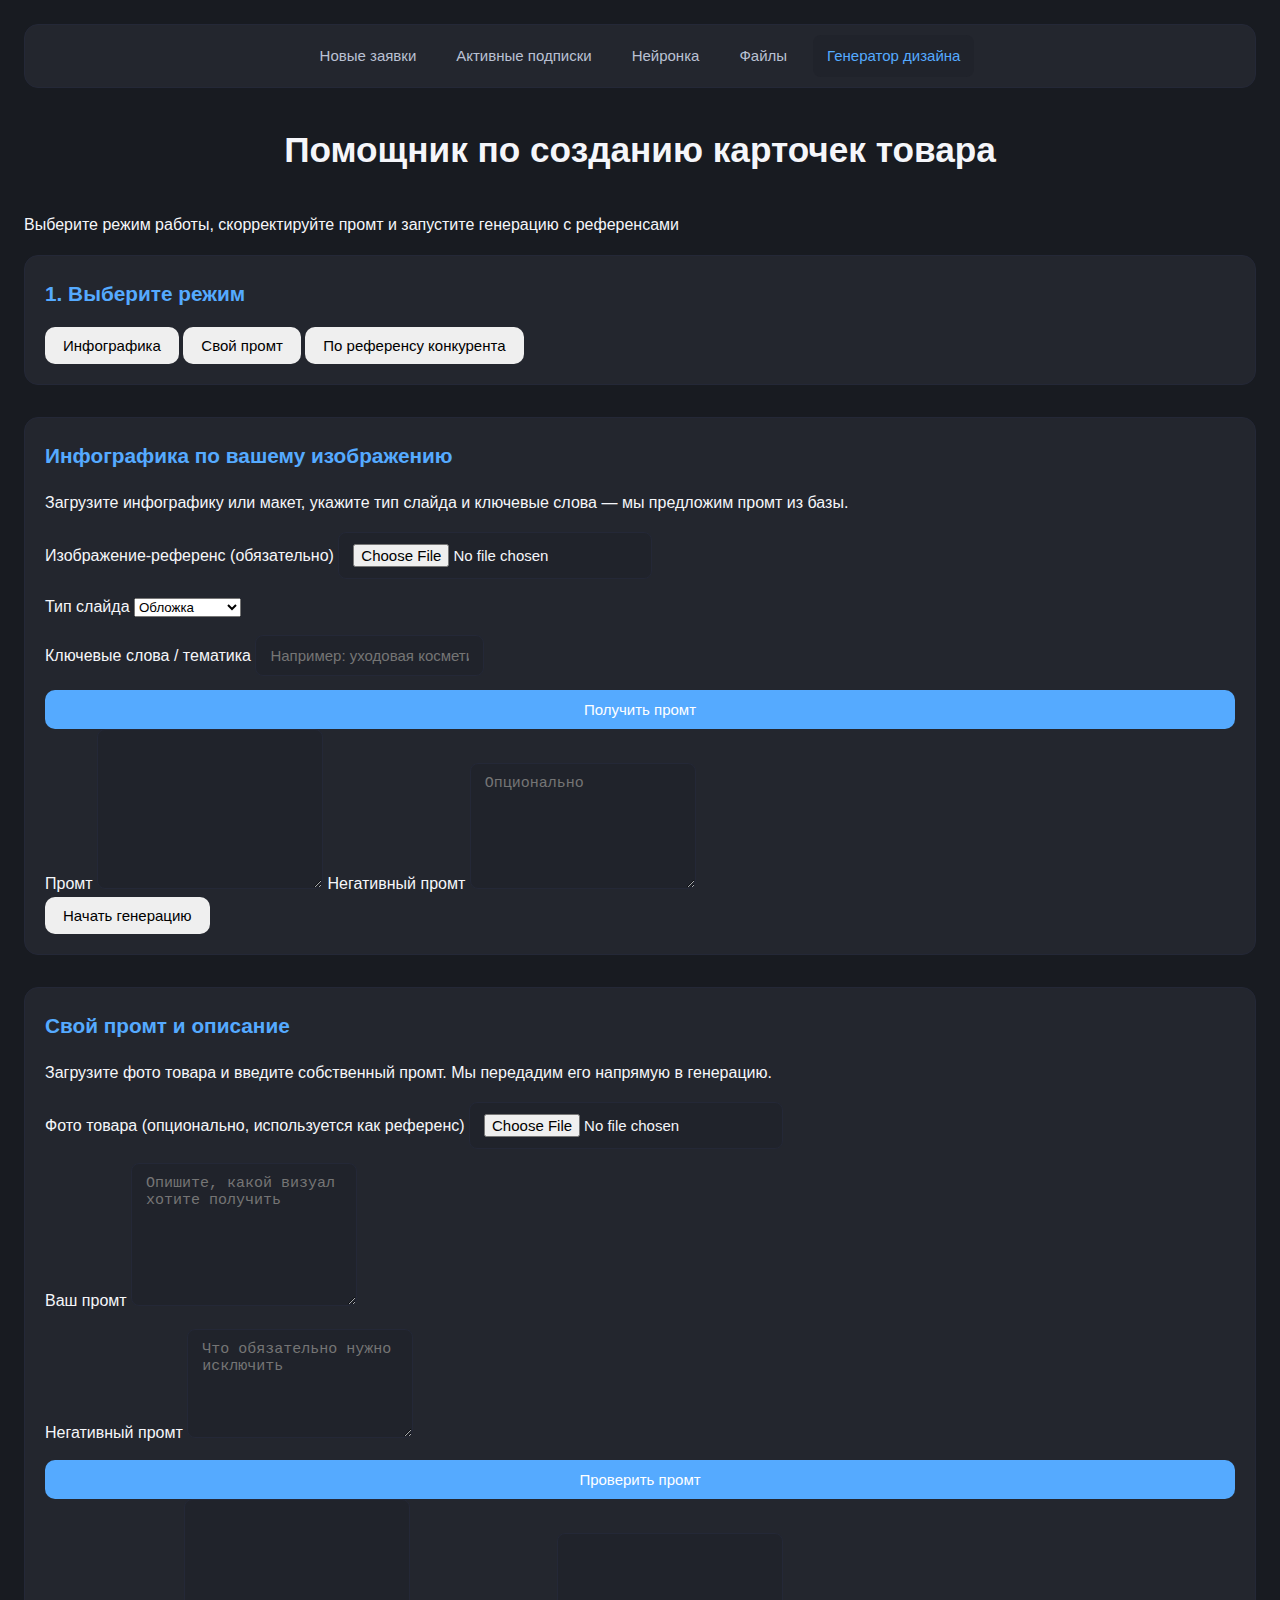
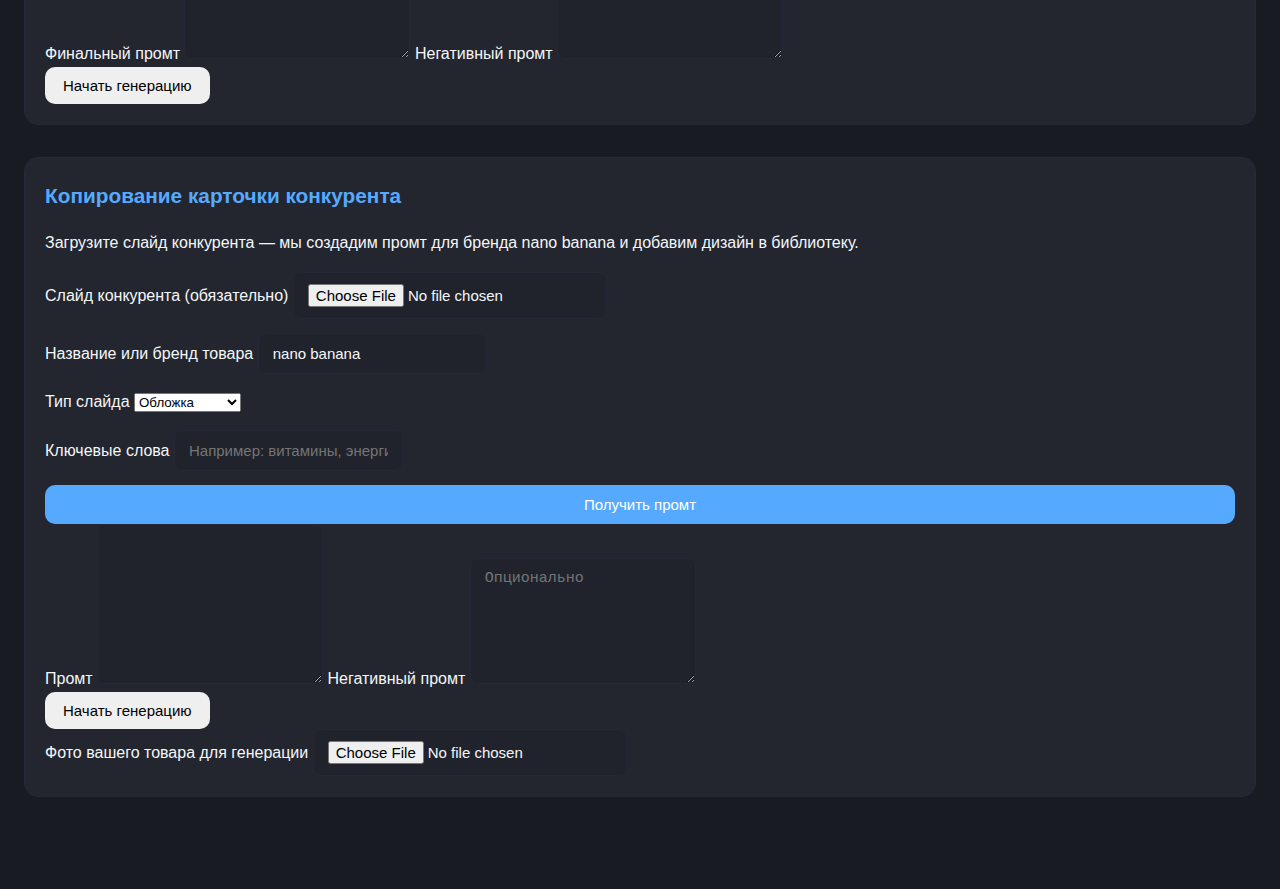
<file: frontend/design.html>
<!DOCTYPE html>
<html lang="ru">
<head>
  <meta charset="UTF-8">
  <title>Генератор дизайна</title>
  <link rel="stylesheet" href="style.css">
</head>
<body>
  <nav class="navbar">
    <a href="/index.html">Новые заявки</a>
    <a href="/subscription.html">Активные подписки</a>
    <a href="/ai.html">Нейронка</a>
    <a href="/files.html">Файлы</a>
    <a href="/design.html" class="active">Генератор дизайна</a>
  </nav>

  <header class="page-header">
    <div>
      <h1>Помощник по созданию карточек товара</h1>
      <p class="subtitle">Выберите режим работы, скорректируйте промт и запустите генерацию с референсами</p>
    </div>
  </header>

  <section class="mode-section">
    <h2>1. Выберите режим</h2>
    <div class="mode-selector">
      <button class="mode-btn active" data-mode="infographic">Инфографика</button>
      <button class="mode-btn" data-mode="custom">Свой промт</button>
      <button class="mode-btn" data-mode="competitor">По референсу конкурента</button>
    </div>
  </section>

  <section id="panel-infographic" class="mode-panel">
    <h2>Инфографика по вашему изображению</h2>
    <p class="panel-hint">Загрузите инфографику или макет, укажите тип слайда и ключевые слова — мы предложим промт из базы.</p>
    <form id="infographicPromptForm" class="mode-form">
      <label class="input-wrapper">
        <span>Изображение-референс (обязательно)</span>
        <input type="file" id="infographicReference" accept="image/*" required>
      </label>
      <label class="input-wrapper">
        <span>Тип слайда</span>
        <select id="infographicType">
          <option value="cover">Обложка</option>
          <option value="second_slide">Второй слайд</option>
        </select>
      </label>
      <label class="input-wrapper">
        <span>Ключевые слова / тематика</span>
        <input type="text" id="infographicKeywords" placeholder="Например: уходовая косметика, anti-age">
      </label>
      <button type="submit">Получить промт</button>
    </form>

    <div id="infographicPromptResult" class="prompt-block hidden">
      <div class="prompt-grid">
        <label>
          <span>Промт</span>
          <textarea id="infographicPromptText" rows="8"></textarea>
        </label>
        <label>
          <span>Негативный промт</span>
          <textarea id="infographicNegativeText" rows="6" placeholder="Опционально"></textarea>
        </label>
      </div>
      <div class="prompt-actions">
        <button id="infographicGenerateBtn" class="primary">Начать генерацию</button>
        <span id="infographicTemplateInfo" class="prompt-info"></span>
      </div>
      <div id="infographicWarnings" class="warning-box hidden"></div>
      <div id="infographicGenerationResult" class="generation-result"></div>
    </div>
  </section>

  <section id="panel-custom" class="mode-panel hidden">
    <h2>Свой промт и описание</h2>
    <p class="panel-hint">Загрузите фото товара и введите собственный промт. Мы передадим его напрямую в генерацию.</p>
    <form id="customPromptForm" class="mode-form">
      <label class="input-wrapper">
        <span>Фото товара (опционально, используется как референс)</span>
        <input type="file" id="customReference" accept="image/*">
      </label>
      <label class="input-wrapper">
        <span>Ваш промт</span>
        <textarea id="customPromptText" rows="7" placeholder="Опишите, какой визуал хотите получить" required></textarea>
      </label>
      <label class="input-wrapper">
        <span>Негативный промт</span>
        <textarea id="customNegativeText" rows="5" placeholder="Что обязательно нужно исключить"></textarea>
      </label>
      <button type="submit">Проверить промт</button>
    </form>

    <div id="customPromptResult" class="prompt-block hidden">
      <div class="prompt-grid">
        <label>
          <span>Финальный промт</span>
          <textarea id="customPromptFinal" rows="8"></textarea>
        </label>
        <label>
          <span>Негативный промт</span>
          <textarea id="customNegativeFinal" rows="6"></textarea>
        </label>
      </div>
      <div class="prompt-actions">
        <button id="customGenerateBtn" class="primary">Начать генерацию</button>
      </div>
      <div id="customWarnings" class="warning-box hidden"></div>
      <div id="customGenerationResult" class="generation-result"></div>
    </div>
  </section>

  <section id="panel-competitor" class="mode-panel hidden">
    <h2>Копирование карточки конкурента</h2>
    <p class="panel-hint">Загрузите слайд конкурента — мы создадим промт для бренда nano banana и добавим дизайн в библиотеку.</p>
    <form id="competitorPromptForm" class="mode-form">
      <label class="input-wrapper">
        <span>Слайд конкурента (обязательно)</span>
        <input type="file" id="competitorReference" accept="image/*" required>
      </label>
      <label class="input-wrapper">
        <span>Название или бренд товара</span>
        <input type="text" id="competitorProductName" placeholder="nano banana" value="nano banana">
      </label>
      <label class="input-wrapper">
        <span>Тип слайда</span>
        <select id="competitorType">
          <option value="cover">Обложка</option>
          <option value="second_slide">Второй слайд</option>
        </select>
      </label>
      <label class="input-wrapper">
        <span>Ключевые слова</span>
        <input type="text" id="competitorKeywords" placeholder="Например: витамины, энергия, спорт">
      </label>
      <button type="submit">Получить промт</button>
    </form>

    <div id="competitorPromptResult" class="prompt-block hidden">
      <div class="prompt-grid">
        <label>
          <span>Промт</span>
          <textarea id="competitorPromptText" rows="8"></textarea>
        </label>
        <label>
          <span>Негативный промт</span>
          <textarea id="competitorNegativeText" rows="6" placeholder="Опционально"></textarea>
        </label>
      </div>
      <div class="prompt-actions">
        <button id="competitorGenerateBtn" class="primary">Начать генерацию</button>
        <span id="competitorTemplateInfo" class="prompt-info"></span>
      </div>
      <div class="prompt-step">
        <label class="input-wrapper">
          <span>Фото вашего товара для генерации</span>
          <input type="file" id="competitorProductReference" accept="image/*">
        </label>
      </div>
      <div id="competitorWarnings" class="warning-box hidden"></div>
      <div id="competitorGenerationResult" class="generation-result"></div>
    </div>
  </section>

  <script src="design.js"></script>
</body>
</html>
</file>
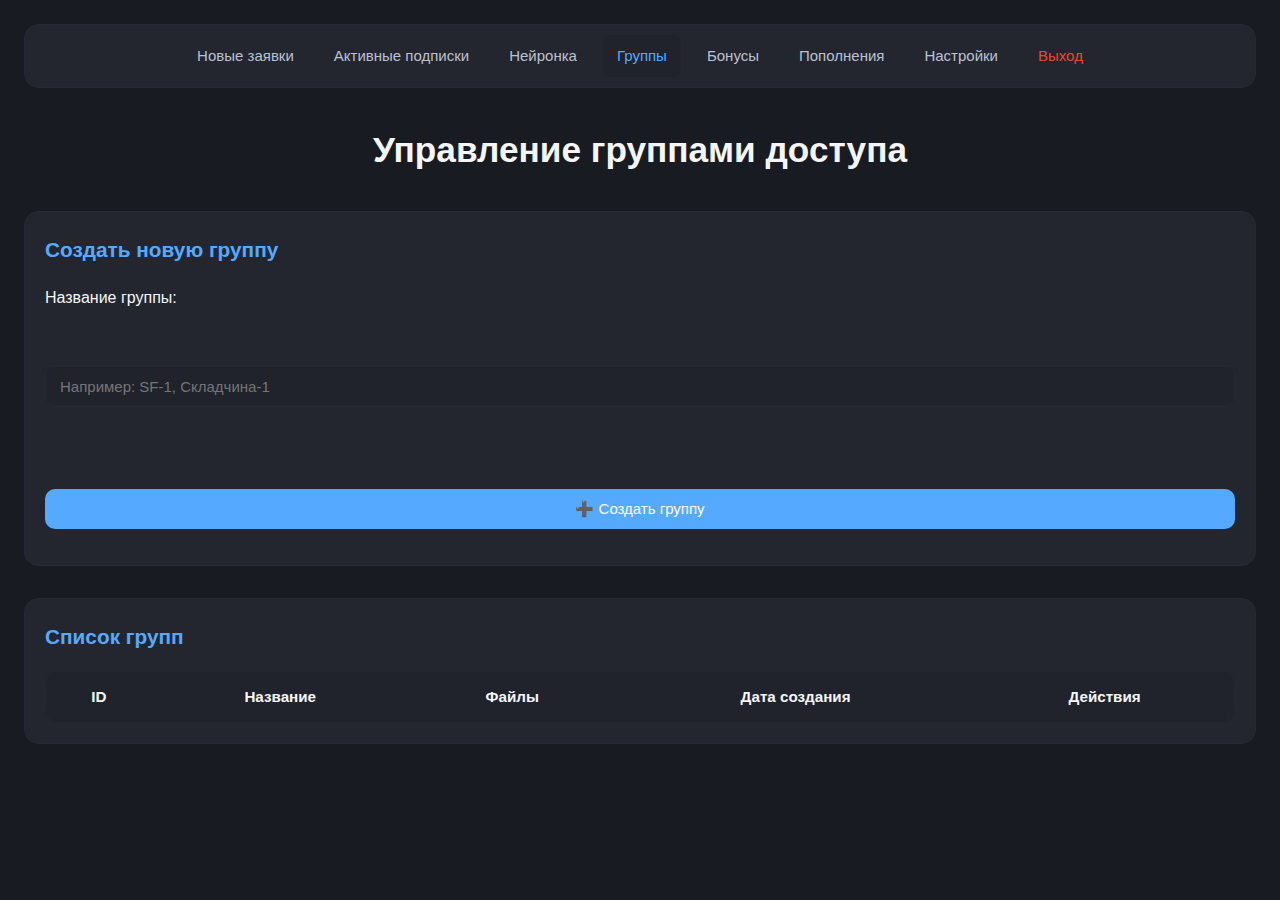
<file: frontend/groups.html>
<!DOCTYPE html>
<html lang="ru">
<head>
  <meta charset="UTF-8">
  <title>Управление группами</title>
  <link rel="stylesheet" href="style.css">
</head>
<body>
  <!-- Навигация -->
  <nav class="navbar">
    <a href="/index.html">Новые заявки</a>
    <a href="/subscription.html">Активные подписки</a>
    <a href="/ai.html">Нейронка</a>
    <a href="/groups.html" class="active">Группы</a>
    <a href="/bonuses.html">Бонусы</a>
    <a href="/topup.html">Пополнения</a>
    <a href="/settings.html">Настройки</a>
    <a href="#" onclick="logout(); return false;" style="float: right; color: #f44336;">Выход</a>
  </nav>

  <h1>Управление группами доступа</h1>

  <!-- Форма создания группы -->
  <section>
    <h2>Создать новую группу</h2>
    <form id="createGroupForm">
      <label>Название группы:</label><br>
      <input type="text" id="groupName" required placeholder="Например: SF-1, Складчина-1"><br><br>
      <button type="submit">➕ Создать группу</button>
    </form>
    <p id="createResult"></p>
  </section>

  <!-- Список групп -->
  <section>
    <h2>Список групп</h2>
    <table id="groupsTable">
      <thead>
        <tr>
          <th>ID</th>
          <th>Название</th>
          <th>Файлы</th>
          <th>Дата создания</th>
          <th>Действия</th>
        </tr>
      </thead>
      <tbody></tbody>
    </table>
  </section>

  <!-- Модальное окно редактирования -->
  <div id="editModal" class="modal" style="display: none;">
    <div class="modal-content">
      <span class="close" onclick="closeEditModal()">&times;</span>
      <h2>Редактировать группу</h2>
      <form id="editGroupForm">
        <input type="hidden" id="editGroupId">
        <label>Название группы:</label><br>
        <input type="text" id="editGroupName" required><br><br>
        <button type="submit">💾 Сохранить</button>
        <button type="button" onclick="closeEditModal()">Отмена</button>
      </form>
    </div>
  </div>

  <!-- Модальное окно загрузки файла -->
  <div id="fileModal" class="modal" style="display: none;">
    <div class="modal-content">
      <span class="close" onclick="closeFileModal()">&times;</span>
      <h2>Загрузить файл для группы</h2>
      <form id="uploadFileForm" enctype="multipart/form-data">
        <input type="hidden" id="fileGroupId">
        <label>Выберите файл:</label><br>
        <input type="file" id="fileInput" accept=".txt,.json" required><br><br>
        <label>Имя файла (необязательно, будет использовано имя загруженного файла):</label><br>
        <input type="text" id="fileFilename" placeholder="Оставьте пустым для автоматического имени"><br><br>
        <button type="submit">📁 Загрузить файл</button>
        <button type="button" onclick="closeFileModal()">Отмена</button>
      </form>
    </div>
  </div>

  <script src="auth.js"></script>
  <script src="groups.js"></script>
</body>
</html>
</file>
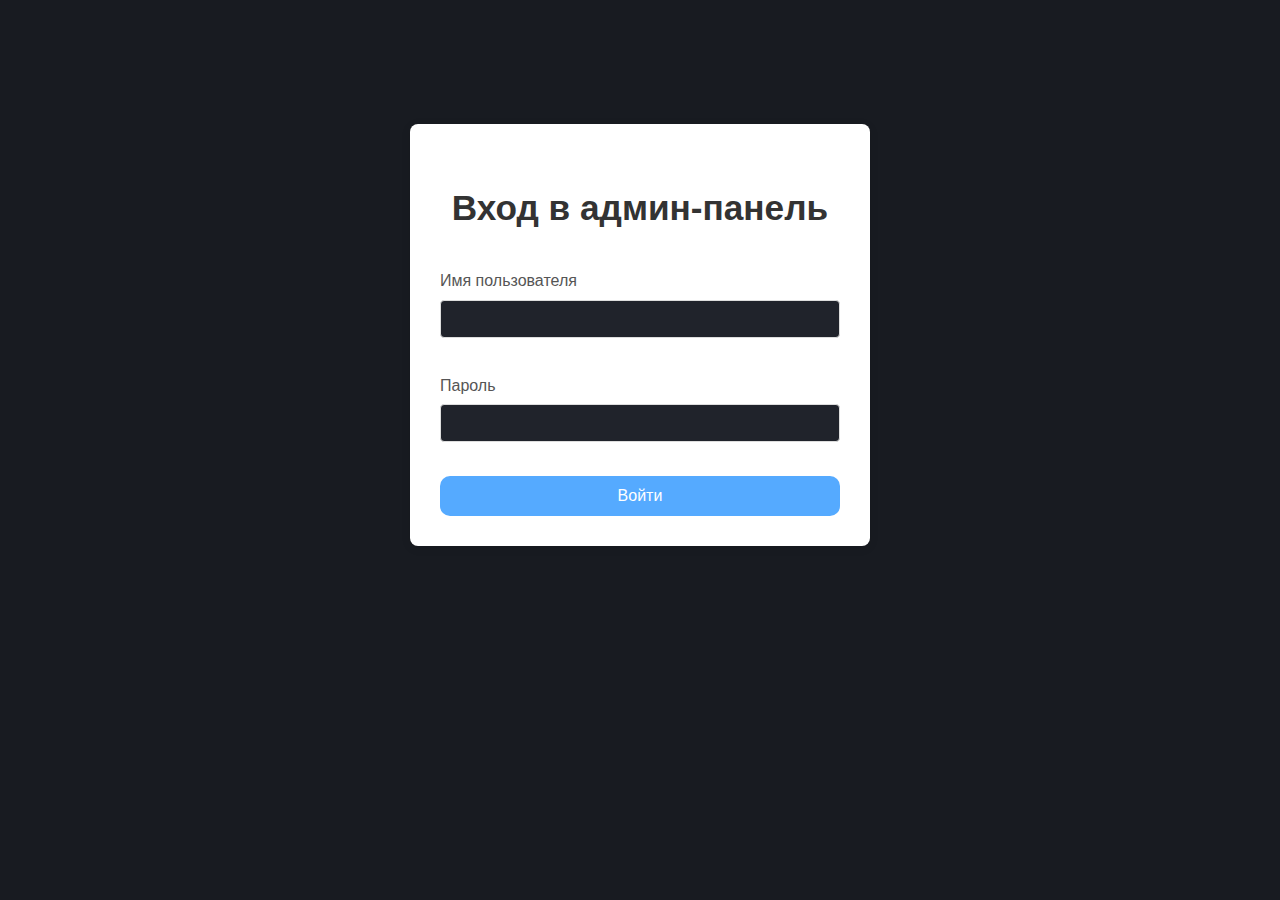
<file: frontend/login.html>
<!DOCTYPE html>
<html lang="ru">
<head>
  <meta charset="UTF-8">
  <meta name="viewport" content="width=device-width, initial-scale=1.0">
  <title>Вход в админ-панель</title>
  <link rel="stylesheet" href="style.css">
  <style>
    .login-container {
      max-width: 400px;
      margin: 100px auto;
      padding: 30px;
      background: white;
      border-radius: 8px;
      box-shadow: 0 2px 10px rgba(0,0,0,0.1);
    }
    .login-container h1 {
      text-align: center;
      margin-bottom: 30px;
      color: #333;
    }
    .form-group {
      margin-bottom: 20px;
    }
    .form-group label {
      display: block;
      margin-bottom: 5px;
      color: #555;
      font-weight: 500;
    }
    .form-group input {
      width: 100%;
      padding: 10px;
      border: 1px solid #ddd;
      border-radius: 4px;
      font-size: 14px;
      box-sizing: border-box;
    }
    .form-group input:focus {
      outline: none;
      border-color: #4CAF50;
    }
    .btn-login {
      width: 100%;
      padding: 12px;
      background: #4CAF50;
      color: white;
      border: none;
      border-radius: 4px;
      font-size: 16px;
      cursor: pointer;
      transition: background 0.3s;
    }
    .btn-login:hover {
      background: #45a049;
    }
    .btn-login:disabled {
      background: #ccc;
      cursor: not-allowed;
    }
    .error-message {
      color: #f44336;
      margin-top: 10px;
      text-align: center;
      display: none;
    }
    .error-message.show {
      display: block;
    }
  </style>
</head>
<body>
  <div class="login-container">
    <h1>Вход в админ-панель</h1>
    <form id="loginForm">
      <div class="form-group">
        <label for="username">Имя пользователя</label>
        <input type="text" id="username" name="username" required autocomplete="username">
      </div>
      <div class="form-group">
        <label for="password">Пароль</label>
        <input type="password" id="password" name="password" required autocomplete="current-password">
      </div>
      <button type="submit" class="btn-login" id="loginBtn">Войти</button>
      <div class="error-message" id="errorMessage"></div>
    </form>
  </div>

  <script src="auth.js"></script>
  <script>
    document.getElementById('loginForm').addEventListener('submit', async (e) => {
      e.preventDefault();
      const username = document.getElementById('username').value;
      const password = document.getElementById('password').value;
      const errorMsg = document.getElementById('errorMessage');
      const loginBtn = document.getElementById('loginBtn');

      loginBtn.disabled = true;
      errorMsg.classList.remove('show');

      try {
        await login(username, password);
        window.location.href = '/index.html';
      } catch (error) {
        errorMsg.textContent = error.message || 'Ошибка входа. Проверьте данные.';
        errorMsg.classList.add('show');
        loginBtn.disabled = false;
      }
    });
  </script>
</body>
</html>
</file>
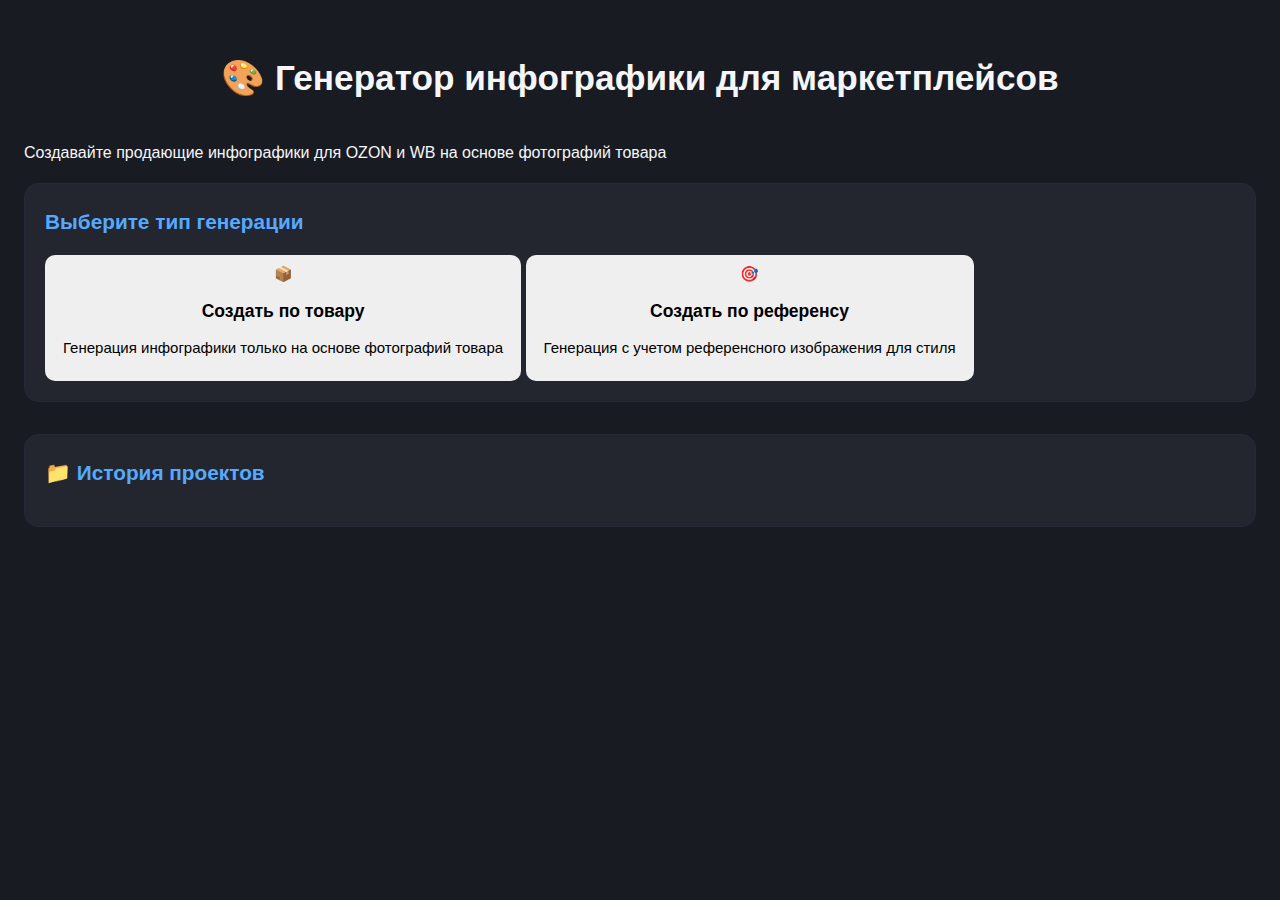
<file: frontend/product_description.html>
<!DOCTYPE html>
<html lang="ru">
<head>
    <meta charset="UTF-8">
    <meta name="viewport" content="width=device-width, initial-scale=1.0">
    <title>Генерация инфографики по товару</title>
    <link rel="stylesheet" href="style.css">
</head>
<body>
    <div class="container">
        <header>
            <h1>🎨 Генератор инфографики для маркетплейсов</h1>
            <p>Создавайте продающие инфографики для OZON и WB на основе фотографий товара</p>
        </header>

        <main>
            <!-- Блок выбора типа генерации -->
            <section id="generation-type" class="card">
                <h2>Выберите тип генерации</h2>
                <div class="button-grid">
                    <button id="btn-product-only" class="generation-btn" data-type="product">
                        <div class="btn-icon">📦</div>
                        <h3>Создать по товару</h3>
                        <p>Генерация инфографики только на основе фотографий товара</p>
                    </button>
                    
                    <button id="btn-with-reference" class="generation-btn" data-type="reference">
                        <div class="btn-icon">🎯</div>
                        <h3>Создать по референсу</h3>
                        <p>Генерация с учетом референсного изображения для стиля</p>
                    </button>
                </div>
            </section>

            <!-- Форма загрузки изображений -->
            <section id="upload-section" class="card" style="display: none;">
                <h2 id="upload-title">Загрузка изображений</h2>
                
                <form id="upload-form">
                    <div class="form-group">
                        <label for="product-title">Название товара:</label>
                        <input type="text" id="product-title" placeholder="Введите название товара" required>
                    </div>

                    <div class="form-group">
                        <label for="user-prompt">Дополнительные требования (необязательно):</label>
                        <textarea id="user-prompt" placeholder="Например: Сделать акцент на экологичности, использовать яркие цвета..."></textarea>
                    </div>

                    <div class="form-group">
                        <label for="product-images">Фотографии товара:</label>
                        <input type="file" id="product-images" multiple accept="image/*" required>
                        <div id="product-preview" class="image-preview"></div>
                    </div>

                    <div class="form-group" id="reference-group" style="display: none;">
                        <label for="reference-images">Референсные изображения:</label>
                        <input type="file" id="reference-images" multiple accept="image/*">
                        <div id="reference-preview" class="image-preview"></div>
                    </div>

                    <button type="submit" id="generate-btn" class="primary-btn">
                        <span id="generate-text">Сгенерировать концепции</span>
                        <div id="generate-loader" class="loader" style="display: none;"></div>
                    </button>
                </form>
            </section>

            <!-- Результаты генерации -->
            <section id="results-section" class="card" style="display: none;">
                <h2>Выберите концепцию</h2>
                <div id="concepts-grid" class="concepts-grid"></div>
                
                <div id="concept-details" class="concept-details" style="display: none;">
                    <h3>Детали концепции</h3>
                    <div id="concept-info"></div>
                    
                    <!-- Блок редактирования областей -->
                    <div id="edit-areas" class="edit-areas">
                        <h4>🎨 Редактирование стиля</h4>
                        
                        <div class="edit-group">
                            <h5>Иконки</h5>
                            <div class="edit-fields">
                                <label>Стиль иконок:</label>
                                <select id="icon-style">
                                    <option value="line">Контурные (Line Art)</option>
                                    <option value="solid">Залитые (Solid)</option>
                                    <option value="3d">3D / Изометрия</option>
                                    <option value="sketch">Скетч / Ручная графика</option>
                                </select>
                                
                                <label>Расположение иконок:</label>
                                <select id="icon-layout">
                                    <option value="vertical">Вертикально сбоку</option>
                                    <option value="horizontal">Горизонтально снизу</option>
                                    <option value="callouts">Выноски (Callouts)</option>
                                    <option value="zones">Зоны / Состав</option>
                                </select>
                            </div>
                        </div>

                        <div class="edit-group">
                            <h5>Цвета</h5>
                            <div class="edit-fields">
                                <label>Цветовая палитра:</label>
                                <select id="color-palette">
                                    <option value="monochrome">Монохромная</option>
                                    <option value="contrast">Контрастная</option>
                                    <option value="pastel">Пастельная</option>
                                    <option value="dark">Тёмная (неон)</option>
                                    <option value="natural">Натуральная</option>
                                </select>
                            </div>
                        </div>

                        <div class="edit-group">
                            <h5>Композиция</h5>
                            <div class="edit-fields">
                                <label>Фон:</label>
                                <select id="background-style">
                                    <option value="tech">Техно-Фокус</option>
                                    <option value="eco">Эко-Минимализм</option>
                                    <option value="bright">Яркий Брутализм</option>
                                    <option value="premium">Премиум / Люкс</option>
                                    <option value="lifestyle">Лайфстайл / Контекст</option>
                                    <option value="info">Инфо-Схема</option>
                                </select>
                            </div>
                        </div>
                    </div>
                    
                    <button id="create-infographic-btn" class="primary-btn">
                        <span id="create-text">Создать инфографику</span>
                        <div id="create-loader" class="loader" style="display: none;"></div>
                    </button>
                </div>
            </section>

            <!-- Готовая инфографика -->
            <section id="final-result" class="card" style="display: none;">
                <h2>🎉 Инфографика готова!</h2>
                <div id="final-image-container"></div>
                <div id="final-prompt-container">
                    <h3>Использованный промт:</h3>
                    <div id="final-prompt-text"></div>
                </div>
                
                <div class="result-actions">
                    <button id="edit-material-btn" class="secondary-btn">✏️ Редактировать материал</button>
                    <button id="edit-prompt-btn" class="secondary-btn">🎯 Редактировать промт</button>
                    <button id="download-btn" class="primary-btn">💾 Скачать</button>
                    <button id="new-generation-btn" class="secondary-btn">🔄 Новая генерация</button>
                </div>
            </section>

            <!-- История проектов -->
            <section id="projects-history" class="card">
                <h2>📁 История проектов</h2>
                <div id="projects-list"></div>
            </section>
        </main>
    </div>

    <script src="product_description.js"></script>
</body>
</html>
</file>
<file: frontend/style.css>
:root {
  --bg: #181b21;
  --fg: #f5f6fa;
  --fg-muted: #bac1d3;
  --surface: #23262e;
  --border: #242837;
  --accent: #55aaff;
  --radius: 14px;
  --btn-approve: #55aaff;
  --btn-reject: #e8616b;
}

body {
  font-family: "Inter", "Segoe UI", sans-serif;
  background: var(--bg);
  color: var(--fg);
  margin: 0;
  padding: 24px;
  line-height: 1.7;
}

h1 {
  text-align: center;
  margin-bottom: 32px;
  font-size: 2.2rem;
  font-weight: 700;
  color: var(--fg);
}

nav.navbar {
  display: flex;
  gap: 12px;
  justify-content: center;
  padding: 10px 0;
  margin-bottom: 32px;
  background: var(--surface);
  border-radius: var(--radius);
  border: 1px solid var(--border);
}

nav.navbar a {
  color: var(--fg-muted);
  text-decoration: none;
  font-size: 15px;
  padding: 8px 14px;
  border-radius: calc(var(--radius) - 6px);
  transition: all 0.2s ease;
}

nav.navbar a:hover,
nav.navbar a.active {
  color: var(--accent);
  background: #20232b;
}

table {
  width: 100%;
  border-collapse: collapse;
  background: var(--surface);
  border-radius: var(--radius);
  overflow: hidden;
  border: 1px solid var(--border);
}

th, td {
  padding: 12px;
  text-align: center;
  border-bottom: 1px solid var(--border);
}

th {
  font-weight: 600;
  color: var(--fg);
  background: #20232b;
  font-size: 0.95rem;
}

td {
  color: var(--fg-muted);
  font-size: 15px;
}

/* Стили для ссылок username - без цвета, но с подчеркиванием при наведении */
td a {
  color: var(--fg-muted);
  text-decoration: none;
  transition: color 0.2s, text-decoration 0.2s;
}

td a:hover {
  color: var(--accent);
  text-decoration: underline;
}

tr:last-child td {
  border-bottom: none;
}

tr:hover td {
  background: #242837;
  transition: background 0.18s;
}

button {
  padding: 10px 18px;
  border: none;
  border-radius: calc(var(--radius) - 4px);
  font-size: 15px;
  font-weight: 500;
  cursor: pointer;
  outline: none;
  transition: background 0.2s, transform 0.1s;
}

button:hover {
  transform: translateY(-1px);
}

button.approve {
  background: var(--btn-approve);
  color: #fff;
}

button.reject {
  background: var(--btn-reject);
  color: #fff;
}

button:active {
  opacity: 0.9;
  transform: scale(0.98);
}

section {
  background: var(--surface);
  padding: 20px;
  border-radius: var(--radius);
  margin-bottom: 32px;
  border: 1px solid var(--border);
}

section h2 {
  margin: 0 0 16px;
  font-size: 1.3rem;
  color: var(--accent);
}

form {
  display: flex;
  flex-direction: column;
  gap: 14px;
}

textarea,
input[type="text"],
input[type="file"],
input[type="number"],
input[type="password"] {
  background: #20232b;
  border: 1px solid var(--border);
  border-radius: calc(var(--radius) - 6px);
  color: var(--fg);
  padding: 11px 14px;
  font-size: 15px;
  outline: none;
  transition: border-color 0.2s, box-shadow 0.2s;
}

textarea:focus,
input[type="text"]:focus,
input[type="file"]:focus,
input[type="number"]:focus,
input[type="password"]:focus {
  border-color: var(--accent);
  box-shadow: 0 0 0 2px rgba(85, 170, 255, 0.25);
}

form button[type="submit"] {
  padding: 11px 16px;
  border-radius: calc(var(--radius) - 4px);
  background: var(--btn-approve);
  color: #fff;
  font-weight: 500;
  cursor: pointer;
  transition: background 0.2s;
}

form button[type="submit"]:hover {
  background: #3a8fde;
}

#healthStatus,
#uploadResult,
#answerBox,
#addResult {
  margin-top: 12px;
  padding: 12px;
  background: #20232b;
  border-radius: calc(var(--radius) - 6px);
  font-size: 15px;
  white-space: pre-wrap;
  border: 1px solid var(--border);
  color: var(--fg-muted);
}

#answerBox b {
  color: var(--accent);
}

/* Settings page styles */
.settings-container {
  display: flex;
  flex-direction: column;
  gap: 24px;
}

.settings-section {
  background: var(--surface);
  padding: 24px;
  border-radius: var(--radius);
  border: 1px solid var(--border);
}

.settings-section h2 {
  margin: 0 0 8px;
  font-size: 1.4rem;
  color: var(--accent);
}

.settings-description {
  color: var(--fg-muted);
  font-size: 14px;
  margin-bottom: 16px;
  line-height: 1.6;
}

.input-group {
  display: flex;
  align-items: center;
  gap: 12px;
  margin-bottom: 16px;
}

.input-group label {
  color: var(--fg);
  font-size: 15px;
  font-weight: 500;
  min-width: 180px;
}

.input-group input {
  flex: 1;
  max-width: 200px;
}

.input-suffix {
  color: var(--fg-muted);
  font-size: 14px;
}

/* Broadcast section */
.broadcast-section {
  background: var(--surface);
  padding: 24px;
  border-radius: var(--radius);
  border: 1px solid var(--border);
  margin-bottom: 32px;
}

.broadcast-section h2 {
  margin: 0 0 16px;
  font-size: 1.4rem;
  color: var(--accent);
}

.broadcast-form {
  display: flex;
  flex-direction: column;
  gap: 12px;
}

.broadcast-controls {
  display: flex;
  gap: 12px;
  align-items: center;
}

.broadcast-controls select {
  flex: 1;
  background: #20232b;
  border: 1px solid var(--border);
  border-radius: calc(var(--radius) - 6px);
  color: var(--fg);
  padding: 11px 14px;
  font-size: 15px;
  outline: none;
  transition: border-color 0.2s;
}

.broadcast-controls select:focus {
  border-color: var(--accent);
  box-shadow: 0 0 0 2px rgba(85, 170, 255, 0.25);
}

/* Button styles */
.btn-primary {
  background: var(--btn-approve);
  color: #fff;
  padding: 11px 20px;
  border-radius: calc(var(--radius) - 4px);
  font-weight: 500;
  cursor: pointer;
  border: none;
  transition: background 0.2s, transform 0.1s;
}

.btn-primary:hover {
  background: #3a8fde;
  transform: translateY(-1px);
}

.btn-secondary {
  background: #494f5e;
  color: #fff;
  padding: 11px 20px;
  border-radius: calc(var(--radius) - 4px);
  font-weight: 500;
  cursor: pointer;
  border: none;
  transition: background 0.2s, transform 0.1s;
}

.btn-secondary:hover {
  background: #3b404b;
}

.btn-small {
  padding: 6px 12px;
  font-size: 13px;
  margin: 0 4px;
}

.btn-danger {
  background: var(--btn-reject);
  color: #fff;
}

.btn-danger:hover {
  background: #d14850;
}

/* Modal styles */
.modal {
  display: none;
  position: fixed;
  z-index: 1000;
  left: 0;
  top: 0;
  width: 100%;
  height: 100%;
  overflow: auto;
  background-color: rgba(0, 0, 0, 0.7);
}

.modal-content {
  background: var(--surface);
  margin: 10% auto;
  padding: 32px;
  border: 1px solid var(--border);
  border-radius: var(--radius);
  width: 90%;
  max-width: 500px;
  position: relative;
}

.modal-content h2 {
  margin: 0 0 16px;
  color: var(--accent);
  font-size: 1.4rem;
}

.close {
  color: var(--fg-muted);
  position: absolute;
  right: 20px;
  top: 20px;
  font-size: 32px;
  font-weight: bold;
  cursor: pointer;
  transition: color 0.2s;
}

.close:hover {
  color: var(--accent);
}

/* Message notification */
.message {
  display: none;
  position: fixed;
  top: 20px;
  right: 20px;
  padding: 16px 24px;
  border-radius: calc(var(--radius) - 4px);
  font-size: 15px;
  font-weight: 500;
  z-index: 2000;
  box-shadow: 0 4px 12px rgba(0, 0, 0, 0.3);
}

.message.success {
  background: #2ea44f;
  color: #fff;
}

.message.error {
  background: var(--btn-reject);
  color: #fff;
}

/* Search container */
.search-container {
  margin-bottom: 16px;
}

.search-input {
  width: 100%;
  max-width: 400px;
}

/* Status badges */
.status-pending {
  color: #ffa500;
  font-weight: 600;
}

.status-approved {
  color: #2ea44f;
  font-weight: 600;
}

.status-rejected {
  color: var(--btn-reject);
  font-weight: 600;
}

/* Filter section */
.filter-section {
  margin-bottom: 20px;
  padding: 16px;
  background: var(--surface);
  border-radius: var(--radius);
  border: 1px solid var(--border);
}

.filter-section label {
  margin-right: 12px;
  color: var(--fg-muted);
}

.filter-section select {
  padding: 8px 12px;
  background: var(--bg);
  color: var(--fg);
  border: 1px solid var(--border);
  border-radius: calc(var(--radius) - 6px);
  font-size: 14px;
}
</file>
